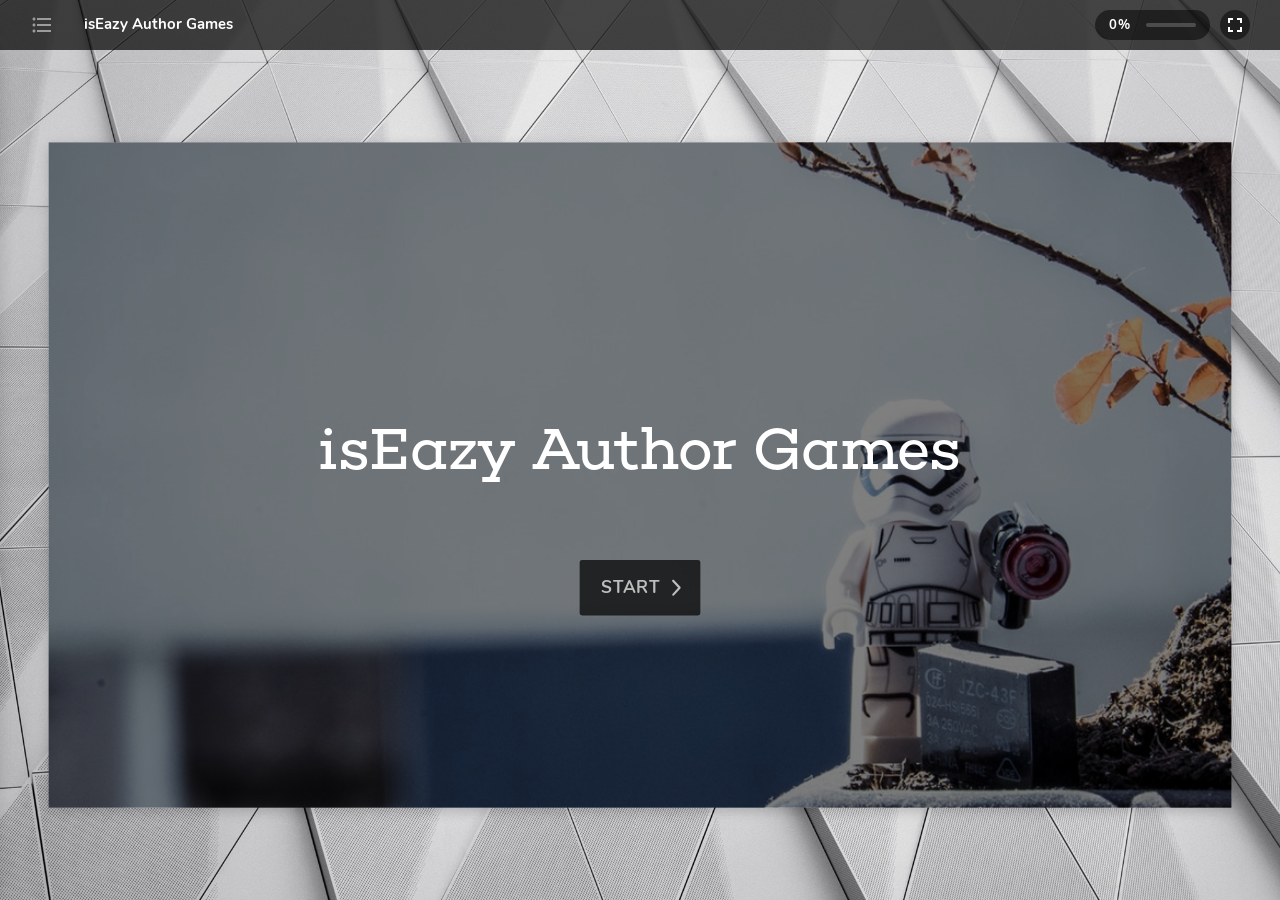
<file: website_scorm_elearning/static/media/scorm/NewId_0x1d1dbb56650/index.html>
<!doctype html><html><head><meta charset="utf-8"><meta name="viewport" content="width=device-width,initial-scale=1"><meta name="c" content="%7B%22c%22%3A%7B%22a%22%3A%22content%2Fassets%2F%22%2C%22s%22%3A%22content%2Fsnapshots%2F%22%2C%22f%22%3A%7B%22gameInteractives%22%3Atrue%2C%22infographicInteractives%22%3Atrue%2C%22sequentialNavigation%22%3Atrue%2C%22iseazyFonts%22%3Atrue%2C%22noIseazyLogo%22%3Atrue%2C%22customProjectLogo%22%3Atrue%2C%22corporateFonts%22%3Atrue%2C%22noAds%22%3Atrue%7D%7D%2C%22p%22%3A%22SCORM12%22%2C%22s%22%3A%22798dbb2838cbeee8228b7f29a8719947%22%7D"><title>isEazy Author Games</title><link rel="shortcut icon" href="./favicon.ico"><style></style><style>@font-face{font-family:tertiary;src:url("./fonts/iseazy-viewer-base-font-regular.ttf?v=1") format('truetype');font-weight:400;font-style:normal}@font-face{font-family:tertiary;src:url("./fonts/iseazy-viewer-base-font-bold.ttf?v=1") format('truetype');font-weight:700;font-style:normal}@font-face{font-family:icons;src:url("./fonts/iseazy-viewer-icons-font-v2.ttf?v=1");font-weight:400;font-style:normal;unicode-range:U+E900-F3000}</style><script>window.self!==window.top&&window.document.documentElement.setAttribute("style","overflow: auto; -webkit-overflow-scrolling: touch;");let sheet=document.styleSheets[0];function addFontFace(t){if(!t)return null;var e=t.fontWeight,i=t.fontStyle,l=t.url,n=t.isTitle?"'cuaternary'":"'secondary'";sheet.insertRule("@font-face {font-family: "+n+"; font-style: "+i+";font-weight: "+e+"; src:url("+l+") format('truetype');}",0)}let isBuilderPreview=!1;try{isBuilderPreview=parent&&parent.builderPreviewAPI&&parent.builderPreviewAPI.applySelectedFontToPreview}catch(t){}isBuilderPreview?(parent.builderPreviewAPI.applySelectedFontToPreview({insertRuleFunction:sheet.insertRule.bind(sheet),isTitle:!0}),parent.builderPreviewAPI.applySelectedFontToPreview({insertRuleFunction:sheet.insertRule.bind(sheet),isTitle:!1})):(addFontFace({fontWeight:"normal",fontStyle:"normal",url:"content/assets/4c8b5a83a2f98c4fc18f3a4ea0516341.woff",isTitle:!0}),addFontFace({fontWeight:"bold",fontStyle:"normal",url:"content/assets/d0da8325aa269a6ed03d267c84bccc53.woff",isTitle:!0}),addFontFace({fontWeight:"normal",fontStyle:"italic",url:"content/assets/4c036b5a073e9ea7a042101c823c3856.woff",isTitle:!0}),addFontFace({fontWeight:"bold",fontStyle:"italic",url:"content/assets/da6103fe10dad2bd25d8fbb111db0869.woff",isTitle:!0}),addFontFace({fontWeight:"normal",fontStyle:"normal",url:"content/assets/e7cdb1c5dbbaab80b0f181a95da56f60.woff",isTitle:!1}),addFontFace({fontWeight:"bold",fontStyle:"normal",url:"content/assets/abfc337a74eaab0af3e7bcd879180c4a.woff",isTitle:!1}),addFontFace({fontWeight:"normal",fontStyle:"italic",url:"content/assets/3123b4364911da98c874b0cef14c4552.woff",isTitle:!1}),addFontFace({fontWeight:"bold",fontStyle:"italic",url:"content/assets/798272424f957be71dc8b89467c57659.woff",isTitle:!1}))</script><link rel="preload" type="application/json" crossorigin="anonymous" as="fetch"  href="./content/snapshots/s.json" ><link href="./static/css/2.37be29a2.chunk.css" rel="stylesheet"><link href="./static/css/main.a9ee4666.chunk.css" rel="stylesheet"></head><body><div class="root" id="root"></div><script>!function(e){function t(t){for(var n,i,l=t[0],p=t[1],c=t[2],a=0,s=[];a<l.length;a++)i=l[a],Object.prototype.hasOwnProperty.call(o,i)&&o[i]&&s.push(o[i][0]),o[i]=0;for(n in p)Object.prototype.hasOwnProperty.call(p,n)&&(e[n]=p[n]);for(f&&f(t);s.length;)s.shift()();return u.push.apply(u,c||[]),r()}function r(){for(var e,t=0;t<u.length;t++){for(var r=u[t],n=!0,l=1;l<r.length;l++){var p=r[l];0!==o[p]&&(n=!1)}n&&(u.splice(t--,1),e=i(i.s=r[0]))}return e}var n={},o={1:0},u=[];function i(t){if(n[t])return n[t].exports;var r=n[t]={i:t,l:!1,exports:{}};return e[t].call(r.exports,r,r.exports,i),r.l=!0,r.exports}i.m=e,i.c=n,i.d=function(e,t,r){i.o(e,t)||Object.defineProperty(e,t,{enumerable:!0,get:r})},i.r=function(e){"undefined"!=typeof Symbol&&Symbol.toStringTag&&Object.defineProperty(e,Symbol.toStringTag,{value:"Module"}),Object.defineProperty(e,"__esModule",{value:!0})},i.t=function(e,t){if(1&t&&(e=i(e)),8&t)return e;if(4&t&&"object"==typeof e&&e&&e.__esModule)return e;var r=Object.create(null);if(i.r(r),Object.defineProperty(r,"default",{enumerable:!0,value:e}),2&t&&"string"!=typeof e)for(var n in e)i.d(r,n,function(t){return e[t]}.bind(null,n));return r},i.n=function(e){var t=e&&e.__esModule?function(){return e.default}:function(){return e};return i.d(t,"a",t),t},i.o=function(e,t){return Object.prototype.hasOwnProperty.call(e,t)},i.p="./";var l=this["webpackJsonphi-impact-front-product"]=this["webpackJsonphi-impact-front-product"]||[],p=l.push.bind(l);l.push=t,l=l.slice();for(var c=0;c<l.length;c++)t(l[c]);var f=p;r()}([])</script><script src="./static/js/2.461f92d8.chunk.js"></script><script src="./static/js/main.b17894ef.chunk.js"></script></body></html>
</file>
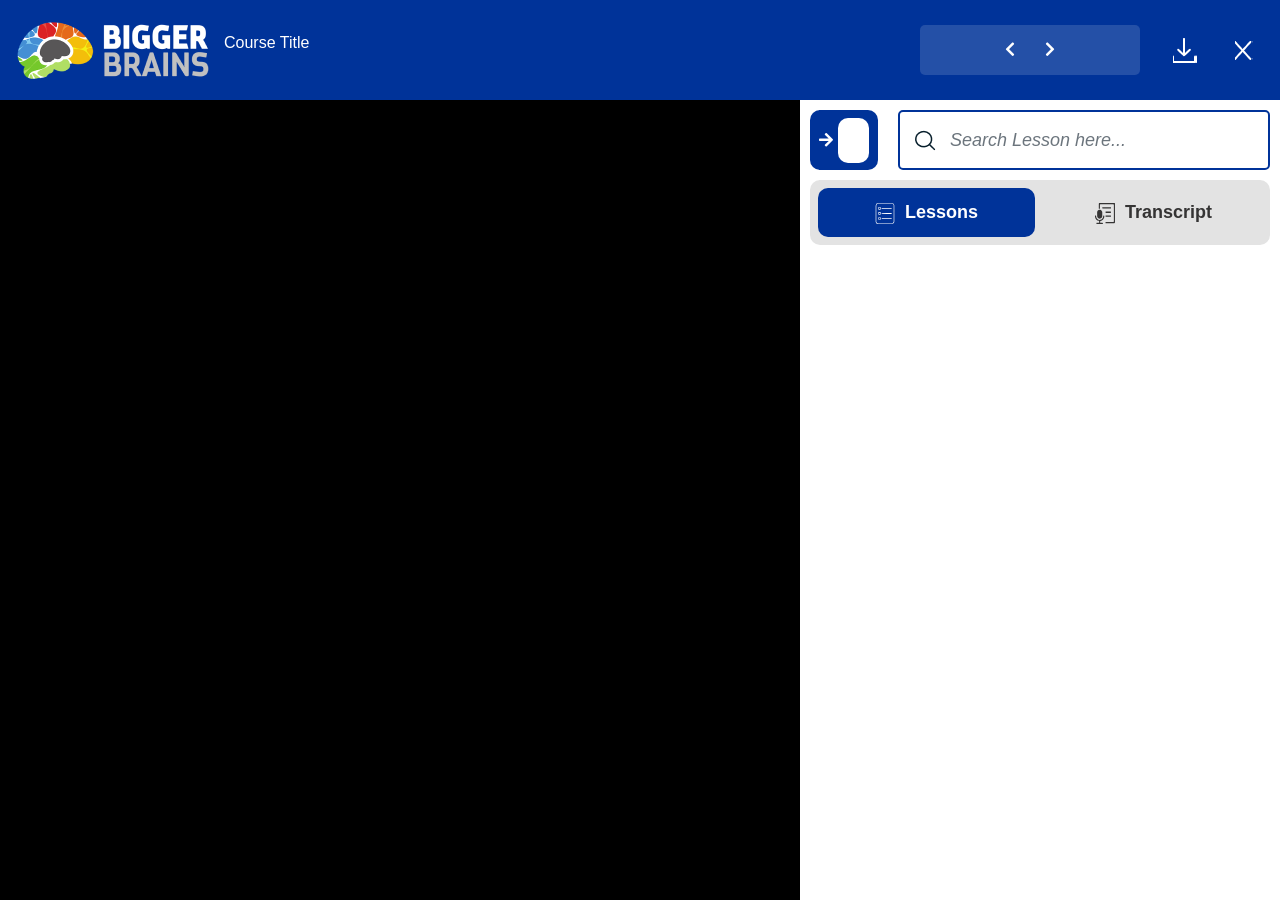
<file: website_scorm_elearning/static/media/scorm/NewId_0x1d1dbd57820/course/index.html>
<!DOCTYPE html>
<html lang="en"> 
    <head> 
        <meta charset="UTF-8" /> 
        <title>Bigger Brains</title> 
        <meta name="description" content="" />
        <meta name="keywords" content="" />
        <meta http-equiv="Content-Type" content="text/html; charset=utf-8" />
        <meta name="Language" content="en" />
        <meta http-equiv="X-UA-Compatible" content="IE=edge" />
        <meta name="viewport" content="width=device-width, initial-scale=1, shrink-to-fit=no">
        <link rel="shortcut icon" href="../application/img/favicon.ico" type="image/x-icon" /> 
        <!-- Inter Google Font --> 
        <link rel="preload" as="style" href="https://fonts.googleapis.com/css?family=Cabin%7COpen%20Sans&amp;subset=latin&amp;display=swap&amp;ver=1624307284">
        <!-- All Stylesheet -->       
        <link rel="stylesheet" href="assets/css/all.min.css" />
        <link rel="stylesheet" href="assets/css/bootstrap.min.css" />  
        <link rel="stylesheet" href="assets/plugins/css/scroll/jquery.mCustomScrollbar.min.css"> 
        <link rel="stylesheet" href="assets/css/custom.css"/>
        <link rel="stylesheet" href="assets/css/style.css"/>
        <link rel="stylesheet" href="assets/css/responsive.css"/> 
        <link rel="stylesheet" href="assets/plugins/css/tipsy.css" as="style" type="text/css">
        <link rel="stylesheet" href="assets/css/video-js.css" rel="stylesheet" />
        <link rel="stylesheet" href="assets/css/dropdown.css" rel="stylesheet" />
    </head>
    <body>
        <!-- header start -->
        <header class="main-header">
            <div class="container-fluid">
                <div class="row justify-content-between align-items-center">
                    <div class="col-auto">
                        <div class="header-left">
                            <div class="brand-logo">
                                <div class="logo">
                                    <img src="assets/images/logo.png" alt="logo"/>
                                </div>
                            </div>
                            <div class="page-title">
                                <h1 class="text-white">Course Title</h1>
                            </div>                            
                        </div>
                    </div>
                    <div class="col-auto">
                        <div class="header-right">
                            <div class="header-lesson-no">
                                <a id="back" href="javascript:;" class="text-white" aria-label="Previous Lesson" tabindex="0" role="button"><i class="fa fa-solid fa-chevron-left"></i></a>
                                <span id="pageno" class="text-white"></span>
                                <a id="next" href="javascript:;" class="text-white" aria-label="Next Lesson" tabindex="0" role="button"><i class="fa fa-solid fa-chevron-right"></i></a>
                            </div>
                            <div  class="header-progress" aria-label="Course Progress indicator"> 
                                <div id="progressContainer" class=""></div>
                            </div>
                            <div class="header-icon">
                                <div class="mobile-hunger" title="Open Mobile View Panel" tabIndex="0" role="button" aria-label="Open Mobile View Panel" aria-expanded="false">
                                    <div class="menu-icon">
                                        <span></span>
                                        <span></span>
                                        <span></span>
                                    </div>
                                </div>
                                <ul>
                                    <li><a class="text-white" role="button" id="downloadLink" href="#" original-title="Download course handouts and supporting material." title="Supporting Material Download Button" tabIndex="0" role="button" aria-label="Supporting Material Download"><img src="./assets/images/icon/download.png" alt=""></a></li>

                                    <li><a class="text-white" role="button" id="closeBtn" href="#" title="Exit" tabIndex="0" role="button"><img src="./assets/images/icon/close.png" alt="" ></a></li>
                                </ul>
                            </div>                                       
                        </div>
                    </div>
                </div>
            </div>
        </header> 
        <!-- header End --> 

        <!-- main-area start -->
        <main class="main-area">
            <section class="lesson-video-area">
                <div class="container-fluid p-0">
                    <div class="row g-0">
                        <div class="col-md-12 p-0">
                            <div class="lv-main">
                                <div class="lv-left">
                                    <div id="lesson-video" class="lesson-video">
                                        <video-js id="videoPlayer" class="video-js vjs-default-skin vjs-big-play-centered" controls preload="auto"></video-js>
                                        
                                    </div>
                                </div>
                                <div class="lv-right">
                                    <div class="lv-search">
                                        <div class="lv-toggle-button">
                                            <div role="button" title="Close right panel" class="lv-toggle lv-toggle-open" tabIndex="0">
                                                <i class="fa fa-solid fa-arrow-right"></i>
                                                <span class="bg-effect"></span>
                                            </div>
                                            <div role="button" title="Open right panel" class="lv-toggle lv-toggle-close" tabIndex="0">
                                                <span class="bg-effect"></span>
                                                <i class="fa fa-solid fa-arrow-left"></i>
                                            </div>
                                        </div>
                                        <div class="lv-search-area default-form form-icon w-100">
                                            
                                                <div class="form-group m-0">
                                                    <div class="field-inner">
                                                        <input class="form-control" id="Search_txt" name="name" placeholder="Search Lesson here..." type="text" role="searchbox">
                                                        <img src="./assets/images/icon/search.png" alt="">
                                                    </div>
                                                </div> 
                                           
                                        </div>
                                    </div>
                                    <div class="lv-tabs">
                                        <div class="lv-tabs-box">
                                            <ul role="tablist" class="list-unstyled lv-tabs-list">
                                                <li>
                                                    <a role="tab" href="javascript:void(0); " class="lv-tabs-list-active" data-bind="lessons" title="Lessons">
                                                        <svg width="20" height="21" xmlns="http://www.w3.org/2000/svg" viewBox="0 0 15.5 17.51"><path d="M-6.25,10.52V17a2.22,2.22,0,0,1-.7,1.68,2.21,2.21,0,0,1-1.56.61c-3.66,0-7.31,0-11,0a2.23,2.23,0,0,1-2.22-1.8,2.31,2.31,0,0,1-.05-.46V4a2.26,2.26,0,0,1,2-2.24l.34,0H-8.56A2.26,2.26,0,0,1-6.33,3.43a2.73,2.73,0,0,1,.07.64Q-6.24,7.3-6.25,10.52Zm-.5,0V4.07a2.73,2.73,0,0,0,0-.41A1.77,1.77,0,0,0-8.53,2.24H-19.47l-.25,0A1.75,1.75,0,0,0-21.25,4V17a1.51,1.51,0,0,0,0,.3,1.74,1.74,0,0,0,1.74,1.47c3.66,0,7.32,0,11,0a1.6,1.6,0,0,0,.86-.22A1.74,1.74,0,0,0-6.75,17Z" transform="translate(21.75 -1.74)"/><path d="M-12.6,10.18h3.91a.33.33,0,0,1,.35.25.32.32,0,0,1-.25.38h-7.93a.31.31,0,0,1-.34-.37.28.28,0,0,1,.23-.24l.15,0Z" transform="translate(21.75 -1.74)"/><path d="M-12.6,6h4a.29.29,0,0,1,.23.28.32.32,0,0,1-.22.32h-8.06a.3.3,0,0,1-.25-.3.31.31,0,0,1,.25-.3h4Z" transform="translate(21.75 -1.74)"/><path d="M-12.6,14.4h4a.31.31,0,0,1,.3.3.33.33,0,0,1-.3.32h-7.87a.32.32,0,0,1-.35-.24.31.31,0,0,1,.29-.38h4Z" transform="translate(21.75 -1.74)"/><path d="M-17.35,10.5a1.21,1.21,0,0,1-1.22,1.2,1.2,1.2,0,0,1-1.23-1.2,1.2,1.2,0,0,1,1.23-1.2A1.19,1.19,0,0,1-17.35,10.5Zm-1.95,0a.7.7,0,0,0,.73.7.71.71,0,0,0,.73-.7.7.7,0,0,0-.73-.7A.7.7,0,0,0-19.3,10.5Z" transform="translate(21.75 -1.74)"/><path d="M-17.35,6.28a1.21,1.21,0,0,1-1.22,1.2,1.2,1.2,0,0,1-1.23-1.2,1.2,1.2,0,0,1,1.23-1.2A1.19,1.19,0,0,1-17.35,6.28Zm-1.95,0a.7.7,0,0,0,.73.71.71.71,0,0,0,.73-.69.7.7,0,0,0-.72-.71A.7.7,0,0,0-19.3,6.27Z" transform="translate(21.75 -1.74)"/><path d="M-19.8,14.72a1.2,1.2,0,0,1,1.23-1.2,1.19,1.19,0,0,1,1.22,1.2,1.2,1.2,0,0,1-1.23,1.2A1.21,1.21,0,0,1-19.8,14.72Zm.5,0a.7.7,0,0,0,.73.71.71.71,0,0,0,.73-.69.7.7,0,0,0-.73-.71A.69.69,0,0,0-19.3,14.73Z" transform="translate(21.75 -1.74)"/></svg>    
                                                        Lessons
                                                    </a>
                                                </li>
                                                <li>
                                                    <a role="tab" href="javascript:void(0);" data-bind="transcript"  title="transcript">                                                         
                                                        <svg width="20" height="21" viewBox="0 0 20 21" fill="none" xmlns="http://www.w3.org/2000/svg">
                                                            <g>
                                                                <path d="M19.9647 0.573354C19.97 0.503867 19.9614 0.433986 19.9393 0.368051C19.9171 0.302116 19.882 0.241524 19.836 0.190032C19.79 0.13854 19.7341 0.0972289 19.6719 0.0686851C19.6097 0.0401414 19.5424 0.0249572 19.4742 0.0240764C19.3645 0.01411 19.2542 0.01411 19.1445 0.0240764H4.82239C4.65687 0.0254649 4.49165 0.0388771 4.32798 0.0641827C4.20637 0.0714662 4.09149 0.12332 4.00428 0.21022C3.91707 0.297119 3.86338 0.41323 3.85321 0.537261C3.82124 0.803282 3.80557 1.07108 3.80617 1.33909C3.80617 2.80645 3.80617 4.27647 3.80617 5.74917H4.92442V2.0046C4.92442 1.31904 5.05783 1.20277 5.70919 1.20277H17.9282C18.6502 1.20277 18.8307 1.38319 18.8738 2.11286C18.8738 2.24115 18.8738 2.36544 18.8738 2.48972V18.0974V18.3259C18.8542 18.803 18.658 19.0115 18.1871 19.0155C17.5044 19.0155 16.8216 19.0155 16.1389 19.0155H10.5591V20.1341H12.062C14.4163 20.1341 16.7707 20.1341 19.125 20.1341C19.6508 20.1341 19.7802 20.0419 19.9686 19.5648V0.862002L19.9647 0.573354Z" fill="#353434"/>
                                                                <path d="M2.15433 11.1775C2.15433 10.5 2.12294 9.81842 2.15433 9.14488C2.19812 8.53715 2.4483 7.96414 2.8617 7.52491C3.27511 7.08568 3.82578 6.80783 4.41842 6.73938C5.02994 6.67381 5.64412 6.83548 6.14852 7.19476C6.65293 7.55405 7.01382 8.08692 7.16513 8.69585C7.2155 8.8829 7.24445 9.07529 7.25144 9.26916C7.25144 10.5561 7.25144 11.843 7.25144 13.134C7.22728 13.7172 7.01468 14.2759 6.64696 14.7227C6.27924 15.1695 5.77704 15.4793 5.21881 15.6037C4.56515 15.7368 3.8865 15.6044 3.3268 15.2346C2.7671 14.8648 2.37044 14.2868 2.22101 13.6231C2.17277 13.402 2.1478 13.1762 2.14648 12.9496C2.14648 12.3602 2.14648 11.7749 2.14648 11.1896L2.15433 11.1775Z" fill="#353434"/>
                                                                <path d="M4.70072 20.9999H1.95401C1.87269 21.0104 1.79007 21.0014 1.71279 20.9735C1.63551 20.9456 1.56563 20.8996 1.50883 20.8392C1.45203 20.7788 1.40987 20.7058 1.38564 20.6258C1.36141 20.5458 1.35586 20.4611 1.36935 20.3785C1.36276 20.3015 1.3727 20.224 1.39857 20.1514C1.42444 20.0787 1.46561 20.0128 1.51908 19.9581C1.57256 19.9035 1.63702 19.8615 1.70809 19.8351C1.77916 19.8086 1.8551 19.7984 1.93044 19.8052C2.45624 19.8052 2.98204 19.8052 3.49999 19.8052C3.6334 19.8052 3.76681 19.8052 3.89238 19.8052C4.01794 19.8052 4.13169 19.733 4.13561 19.5806C4.13561 19.1797 4.167 18.7788 4.13561 18.3779C4.14331 18.3052 4.13597 18.2317 4.11405 18.1621C4.09214 18.0925 4.05622 18.0284 4.00849 17.974C3.96075 17.9196 3.9023 17.876 3.83701 17.8461C3.77172 17.8162 3.70105 17.8007 3.62951 17.8006C2.68585 17.6194 1.82902 17.1196 1.19663 16.3813C0.539957 15.668 0.126978 14.7565 0.0194665 13.7834C-0.0111639 13.5723 -0.028158 13.3593 -0.0314979 13.1459C-0.0380686 13.0741 -0.0298359 13.0016 -0.00735688 12.9332C0.0151221 12.8648 0.0513039 12.802 0.0989786 12.7487C0.146653 12.6955 0.204706 12.653 0.269403 12.6241C0.3341 12.5951 0.40407 12.5803 0.474697 12.5806C0.843542 12.5446 1.04754 12.6809 1.11424 13.0377C1.18095 13.3945 1.17314 13.6791 1.25162 13.9838C1.38881 14.685 1.72084 15.3309 2.20797 15.8442C2.69509 16.3576 3.31668 16.7167 3.99833 16.8785C4.53352 17.0178 5.09576 17.0048 5.62421 16.8408C6.15267 16.6768 6.62713 16.3682 6.99613 15.9483C7.73052 15.2358 8.16054 14.2563 8.19293 13.2221C8.19293 12.8212 8.36556 12.6207 8.65985 12.5726C8.74831 12.551 8.84064 12.5513 8.92895 12.5736C9.01726 12.5959 9.09898 12.6395 9.16739 12.7008C9.2358 12.762 9.28888 12.8392 9.3221 12.9257C9.35532 13.0122 9.36772 13.1056 9.35831 13.1981C9.37087 14.2113 9.05029 15.1995 8.44795 16.0045C7.75462 16.9799 6.72823 17.6537 5.57181 17.8928C5.27359 17.9529 5.17942 18.0772 5.17942 18.3899C5.17942 18.7026 5.1794 18.9512 5.15586 19.2319C5.14988 19.3092 5.14988 19.387 5.15586 19.4644C5.16191 19.5736 5.2089 19.6762 5.2871 19.7508C5.3653 19.8255 5.46871 19.8665 5.57574 19.8653C5.70915 19.8653 5.84648 19.8653 5.96812 19.8653C6.43507 19.8653 6.8981 19.8372 7.36112 19.8332C7.4611 19.8213 7.56221 19.8401 7.65167 19.8873C7.74114 19.9344 7.81481 20.0077 7.86329 20.0978C7.92322 20.2039 7.95478 20.3242 7.95478 20.4466C7.95478 20.5691 7.92322 20.6894 7.86329 20.7954C7.81184 20.8749 7.73998 20.9382 7.65551 20.9786C7.57103 21.0189 7.47724 21.0346 7.38459 21.0239H4.63788L4.70072 20.9999Z" fill="#353434"/>
                                                                <path d="M11.6304 4.22552H15.4798C15.5652 4.22406 15.6506 4.23077 15.7348 4.24557C15.7719 4.2486 15.8082 4.25911 15.8413 4.2765C15.8745 4.29388 15.9039 4.31778 15.928 4.34685C15.9521 4.37591 15.9703 4.40957 15.9816 4.44585C15.9929 4.48214 15.9971 4.52033 15.9938 4.55827C15.9938 4.77877 15.9938 4.99527 15.9938 5.21578C15.9971 5.25216 15.9929 5.28883 15.9816 5.32349C15.9703 5.35815 15.9521 5.39005 15.9281 5.41716C15.9042 5.44428 15.875 5.46604 15.8424 5.48106C15.8098 5.49608 15.7745 5.50405 15.7387 5.50445C15.6473 5.51245 15.5555 5.51245 15.4641 5.50445H8.29514C8.07933 5.50445 7.86355 5.5285 7.65167 5.50445C7.35345 5.50445 7.25928 5.37615 7.25928 5.07547V4.64247C7.25928 4.32575 7.36908 4.20947 7.68299 4.20947C8.31866 4.20947 8.9583 4.20947 9.59789 4.20947H11.6265L11.6304 4.22552Z" fill="#353434"/>
                                                                <path d="M15.982 13.515C15.9876 13.556 15.9845 13.5977 15.9731 13.6374C15.9617 13.6771 15.9423 13.7139 15.9159 13.7454C15.8896 13.7768 15.8571 13.8022 15.8204 13.8199C15.7838 13.8375 15.7439 13.847 15.7034 13.8478C15.6368 13.8538 15.5699 13.8538 15.5033 13.8478H10.5789V12.5688H15.3424C15.9349 12.5688 15.986 12.6049 15.9781 13.2023C15.9781 13.2905 15.986 13.4108 15.982 13.515Z" fill="#353434"/>
                                                                <path d="M15.9741 9.52564C15.9741 9.79024 15.8564 9.89849 15.5817 9.9025C15.307 9.90651 15.1147 9.9025 14.8832 9.9025H11.6303H10.5984V8.61156H15.2481C15.3879 8.60148 15.5282 8.60148 15.668 8.61156C15.7134 8.61078 15.7584 8.6198 15.8001 8.63804C15.8418 8.65628 15.8792 8.68332 15.91 8.7174C15.9407 8.75147 15.9641 8.79179 15.9785 8.83573C15.9929 8.87968 15.9982 8.92624 15.9937 8.97237C15.9973 9.15702 15.9907 9.34174 15.9741 9.52564Z" fill="#353434"/>
                                                            </g> 
                                                        </svg>
                                                        Transcript
                                                    </a>
                                                </li> 
                                            </ul>
                                        </div>
                                        <div class="lv-tabs-data-area pt-10">
                                            <div role="tabpanel" id="lessons" class="lv-tabs-data-list lv-tabs-data-active">
                                                <div class="lv-tabs-wapper">
                                                    
                                                    <div class="lv-tabs-lessons-box mCustomScrollbar">
                                                        <div class="accordion" id="accordion">
                                                           
                                                        </div>
                                                    </div>
                                                </div>
                                            </div>
                                            <div role="tabpanel" id="transcript" class="lv-tabs-data-list">
                                                <div class="row">
                                                    <div class="col-md-12">
                                                        <div class="language-area w-100">
                                                            <label id="combo1-label" class="combo-label">
                                                                Select a Transcript Language
                                                            </label>
                                                            <div class="combo js-select">
                                                                
                                                            </div>
                                                        </div>

                                                    </div>
                                                </div>
                                                <div class="" id="transcriptText"></div>
                                            </div> 
                                            <div id="search" class="lv-tabs-data-list" aria-labelledby="Lesson Search Result" aria-describedby="Lesson Search Result">
                                                
                                            </div> 
                                        </div>
                                    </div>
                                </div>
                            </div>
                        </div>
                    </div>
                </div>
            </section>
        </main>
        <!-- main-area End -->

        <!-- progress-wrap area -->
        <div class="progress-wrap">
            <svg class="progress-circle svg-content" width="100%" height="100%" viewBox="-1 -1 102 102"><path d="M50,1 a49,49 0 0,1 0,98 a49,49 0 0,1 0,-98"/></svg>        
            <i class="la la-arrow-up"></i>
        </div>
        <!-- progress-wrap area -->


        <!-- The Modal -->
        <div role="dialog" class="modal" id="bookmark" aria-labelledby="Bookmark dialog"
        aria-describedby="This dialog asks if You want to navigate to the last visited page.">
            <div class="modal-dialog modal-dialog-centered modal-md">
                <div class="modal-content"> 

                    <!-- Modal body -->
                    <div class="modal-body">
                        <div class="modal-body-content text-center">
                            <h2 class="modal-body-title">Bookmark</h2>
                            <p>Do you want to navigate to the last lesson viewed?</p>
                            <div class="btn-area pt-20 d-flex justify-content-center gap-2">
                                <button id="bookmark_ok" type="button" title="OK Button" class="btn button-style" data-bs-dismiss="modal">Ok</button>
                                <button id="bookmark_cancel" type="button" title="Cancel Button" class="btn button-style" data-bs-dismiss="modal">Cancel</button>
                            </div>
                        </div>
                    </div> 

                </div>
            </div>
        </div>

        <div role="dialog" class="modal" id="downloads" aria-labelledby="Download dialog"
        aria-describedby="This dialog list the download files available in this course">
            <div class="modal-dialog modal-dialog-centered modal-md">
                <div class="modal-content"> 
                    <div class="modal-header">
                        <h2 class="modal-body-title fw_6 course-downloads">Course Downloads</h2>
                        <button id="download-close" type="button" title="Download Popup Close" class="download-close btn-close" data-bs-dismiss="modal" style="position: absolute;right: 20px; z-index: 1;"></button>
                        
                    </div>
                    <section class="pb-30 download-background">
                        <div class="container">
                            <div class="row">
                                <div class="col-md-12">
                                    <div class="cm-item pt-30 downloadlist">
                                    </div>
                                </div>
                            </div>
                        </div>
                    </section>
                </div>
            </div>
        </div>
        <!-- JS Files  -->
        <script src="config.js" defer></script>
        <script src="assets/js/lib/jquery.min.js" defer></script> 
        <script src="assets/js/lib/jquery.tipsy.js" defer></script>
        <script src="assets/js/lib/bootstrap.bundle.min.js" defer></script> 
        <script src="assets/js/lib/CircularLoader.js" defer></script>
        <script src="assets/plugins/js/scroll/jquery.mCustomScrollbar.concat.min.js" defer></script>           
        <script src="assets/js/lib/video.min.js"></script> 
        <script src="assets/js/Utils.js" defer></script>
        <script src="assets/js/View.js" defer></script>
        <script src="assets/js/Framework.js?num=20022024" defer></script>
        <script src="assets/js/Navigation.js?num=20022024" defer></script>
        <script src="assets/js/Handler.js?num=20022024" defer></script>
        <script src="assets/js/lib/dropdown.js" defer></script>
        <script src="assets/js/scorm/APIWrapper12.js?num=20022024" defer></script>
        <script src="assets/js/scorm/Scorm12.js?num=20022024" defer></script>
        <style>
            .video-js .vjs-time-control { display: block; }
            .video-js .vjs-remaining-time {display: none;}
            .vjs-texttrack-settings { display: none; }
        </style>
    </body>
</html>
</file>
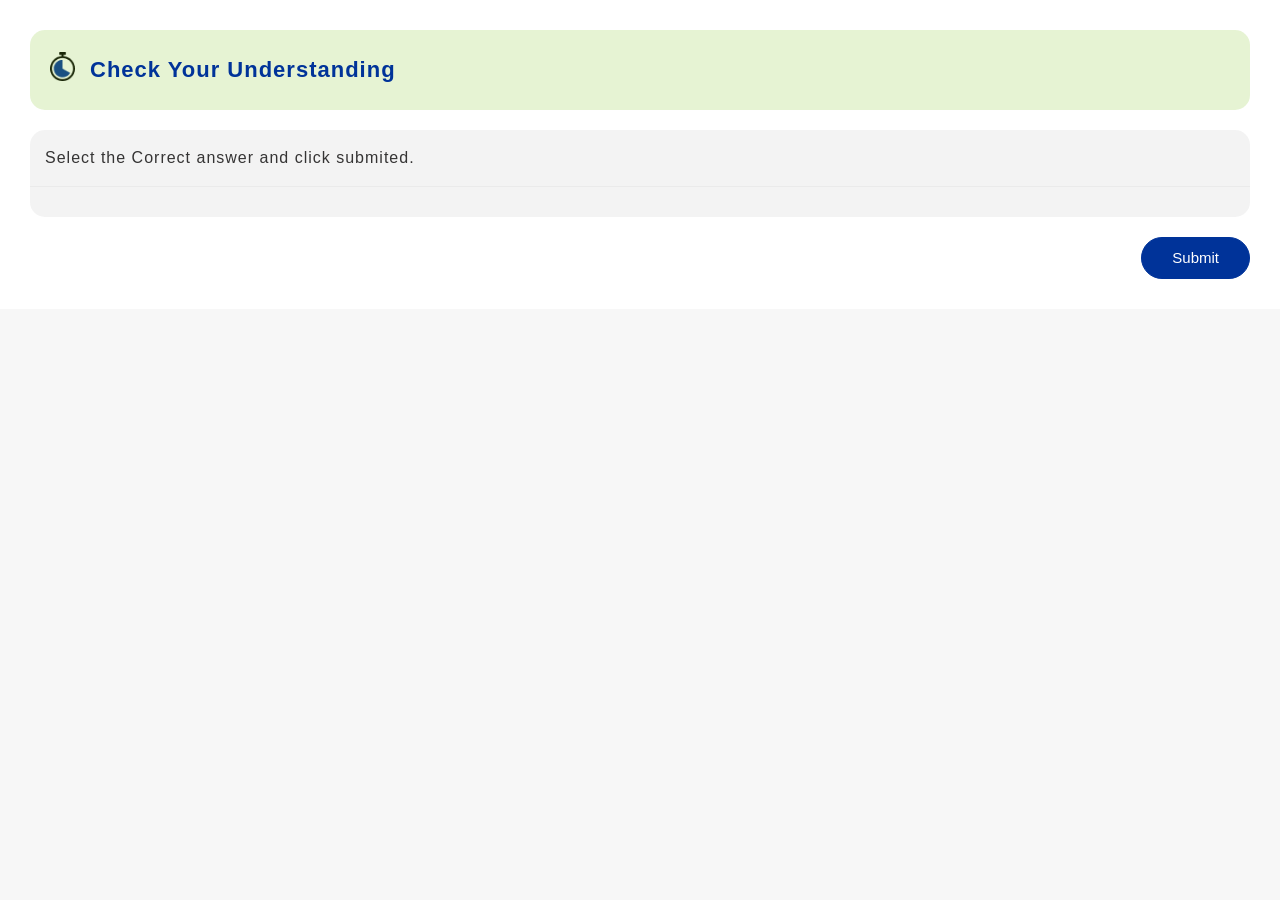
<file: website_scorm_elearning/static/media/scorm/NewId_0x1d1dbd57820/course/cyu.html>
<!DOCTYPE html>
<html lang="en">
<head>
    <meta charset="utf-8" />
    <title>Bigger Brains</title>
    <meta name="description" content="" />
    <meta name="keywords" content="" />
   
    <meta name="Language" content="en" />
    <meta http-equiv="X-UA-Compatible" content="ie=edge" />
    <meta http-equiv="X-UA-Compatible" content="IE=edge" />
    <meta name="viewport" content="width=device-width, initial-scale=1, shrink-to-fit=no">
    <link rel="shortcut icon" href="assets/images/favicon.png" type="image/x-icon" />
    <!-- Inter Google Font -->
    <link rel="preconnect" href="https://fonts.googleapis.com">
    <link rel="preconnect" href="https://fonts.gstatic.com" crossorigin>
    <link href="https://fonts.googleapis.com/css2?family=Open+Sans:ital,wght@0,300;0,400;0,500;0,600;0,700;0,800;1,300;1,400;1,500;1,600;1,700;1,800&display=swap" rel="stylesheet">
    <!-- All Stylesheet -->
    <link rel="stylesheet" href="assets/css/all.min.css" />
    <link rel="stylesheet" href="assets/css/bootstrap.min.css" />
    <link rel="stylesheet" href="assets/plugins/css/scroll/jquery.mCustomScrollbar.min.css">
    <link rel="stylesheet" href="assets/css/custom.css" />
    <link rel="stylesheet" href="assets/css/style.css" />
    <link rel="stylesheet" href="assets/css/responsive.css" />
    <style>
        .lv-left { width: 100% !important; }    
        .finalfeedback { display: none;}   
        legend { display: none;}
        .modal-body-content, .finalfeedback { letter-spacing: 1px;}
    </style>
</head>
<body>
    <!-- header start -->
    
    <!-- main-area start -->
    <div class="main-area-cyu">
        <section class="cyu-area">
            <div class="container-fluid p-0">
                <div class="row g-0">
                    <div class="col-md-12 p-0">
                        <div class="col-md-12 p-0">
                            <div class="lv-left lq-1">
                                <div class="lesson-questionnaire">
                                    <div class="understanding">
                                        <img src="./assets/images/icon/timer.png" alt="">
                                        <h2>Check Your Understanding</h2>
                                    </div>
                                    <div class="question-list">
                                        <div class="question-title">
                                            <p>Select the Correct answer and click submited.</p>
                                        </div>
                                        <fieldset>
                                            <legend></legend>
                                            <div class="question-options" role="radiogroup" aria-labelledby=""></div>
                                        </fieldset>
                                    </div>
                                    <div class="row question-btns">
                                        <div class="col-md-12">
                                            <div class="question-submit-btn text-end">
                                                <button role="button" href="Javascript:void(0);" class="button-style">Submit</button>
                                            </div>
                                        </div>
                                        <div class="row finalfeedback" role="alert" aria-label="Feedback">
                                            <div class="col-md-9">
                                                <div class="question-alt">
                                                    <img src="./assets/images/icon/chat.png" alt="" class="mCS_img_loaded">
                                                    <span></span>
                                                </div>
                                            </div>
                                            <div class="col-md-3">
                                                <div class="question-submit-btn text-end">
                                                    <button role="button" href="Javascript:void(0);" class="Next button-style">Next</button>
                                                </div>
                                            </div> 
                                        </div>
                                    </div>
                                   
                                </div>
                            </div>
                            
                            
                        </div>
                    </div>
                </div>
            </div>
        </section>
    </div>
    <!-- main-area End -->
    <!-- progress-wrap area -->
    <div class="progress-wrap">
        <svg class="progress-circle svg-content" width="100%" height="100%" viewBox="-1 -1 102 102"><path d="M50,1 a49,49 0 0,1 0,98 a49,49 0 0,1 0,-98" /></svg>
        <i class="la la-arrow-up"></i>
    </div>
    <!-- progress-wrap area -->
    <!-- The Modal -->
    <div role="dialog" class="modal" id="question" aria-labelledby="Feedback dialog"
    aria-describedby="Check your understanding feedback">
        <div class="modal-dialog modal-dialog-centered modal-md">
            <div class="modal-content">

                <div class="modal-body" role="alert">
                    <div class="modal-body-content text-center">
                        <h4 class="modal-body-title">Feedback</h4>
                        <p>Not Quite! Click the close button to try  again.</p>
                        <div class="btn-area pt-20 d-flex justify-content-center gap-2">
                            <button type="button" class="btn button-style feedback-close" data-bs-dismiss="modal">Close</button>
                        </div>
                    </div>
                </div>

            </div>
        </div>
    </div>

    <!-- JS Files  -->
    <!-- Global JS Compulsory (Do not remove) -->
    <!-- Jquery, Proper & Bootstrap JS  -->
    <script src="assets/js/lib/jquery.min.js"></script>
    <script src="assets/js/lib/bootstrap.bundle.min.js"></script>
    <script src="assets/plugins/js/scroll/jquery.mCustomScrollbar.concat.min.js"></script>
    <script src="assets/js/Utils.js" defer></script>
    <script src="assets/js/cyu.js"></script>
</body>
</html>
</file>
